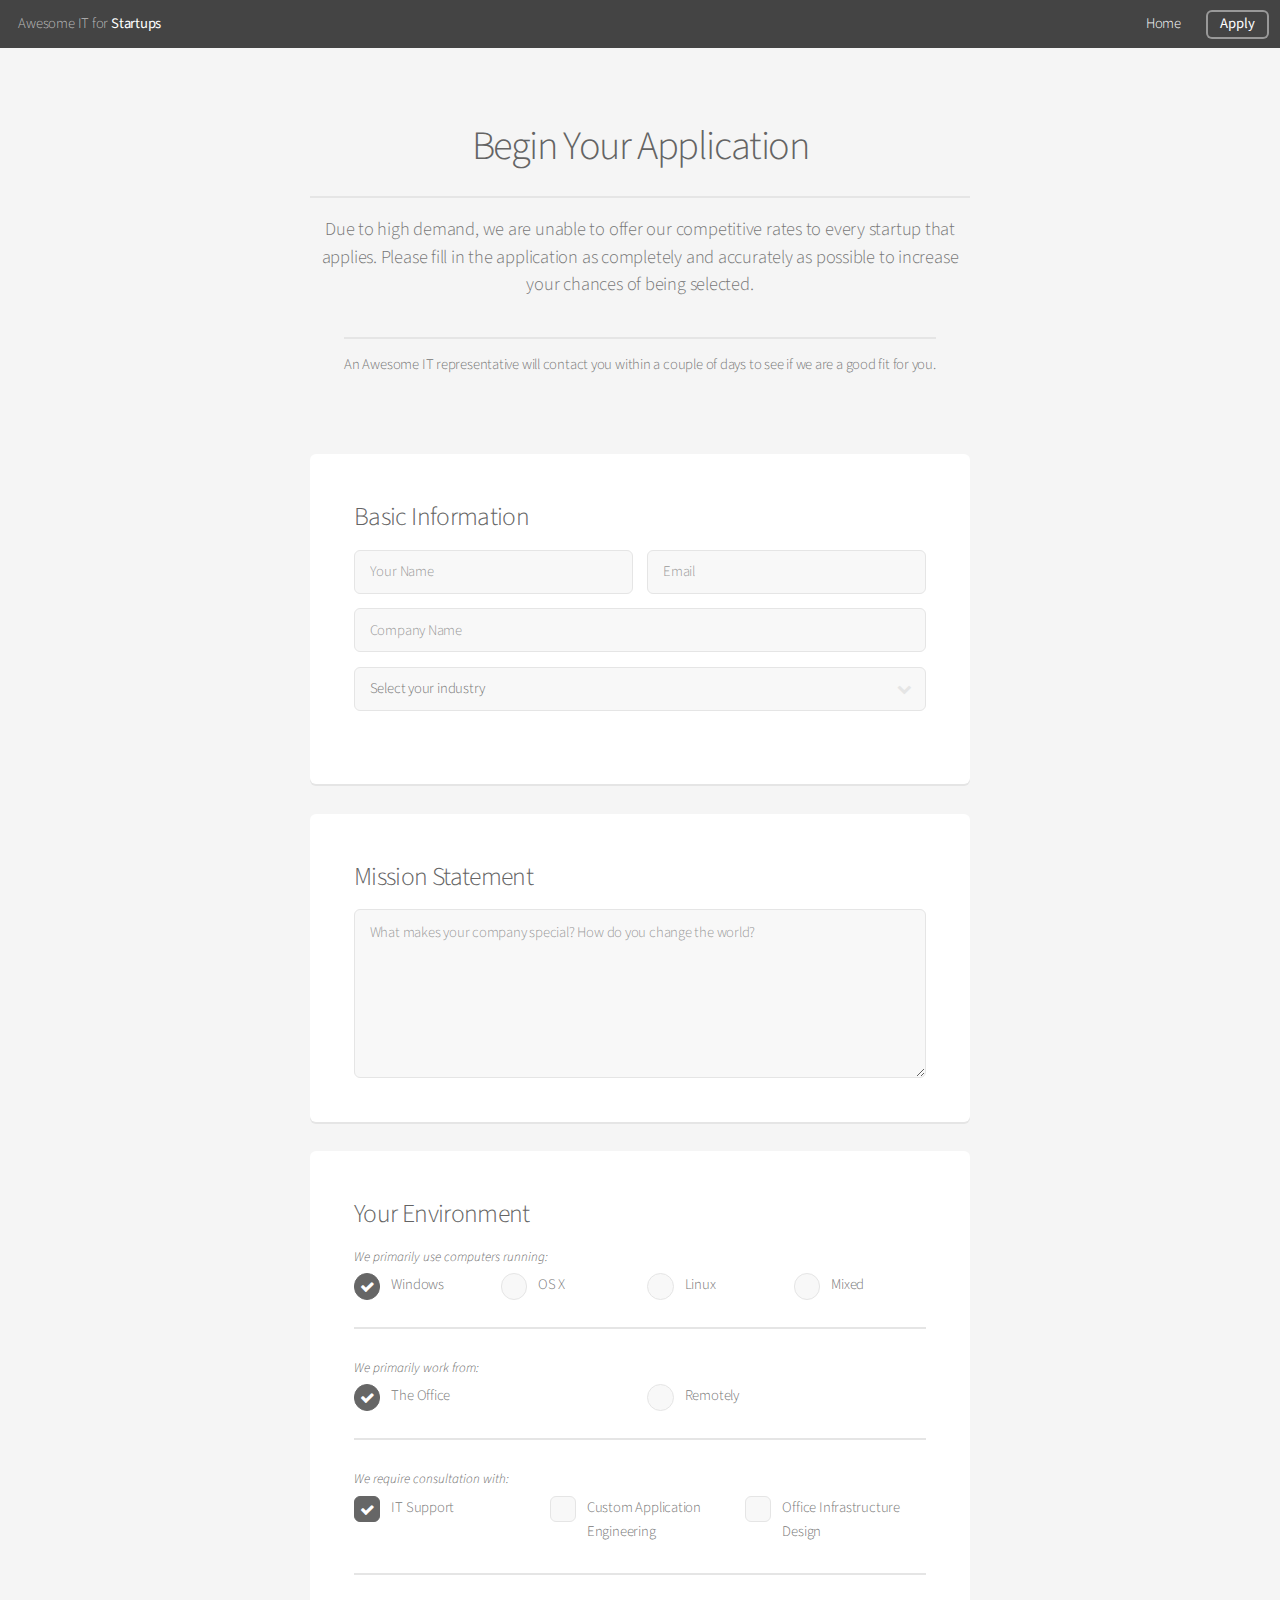
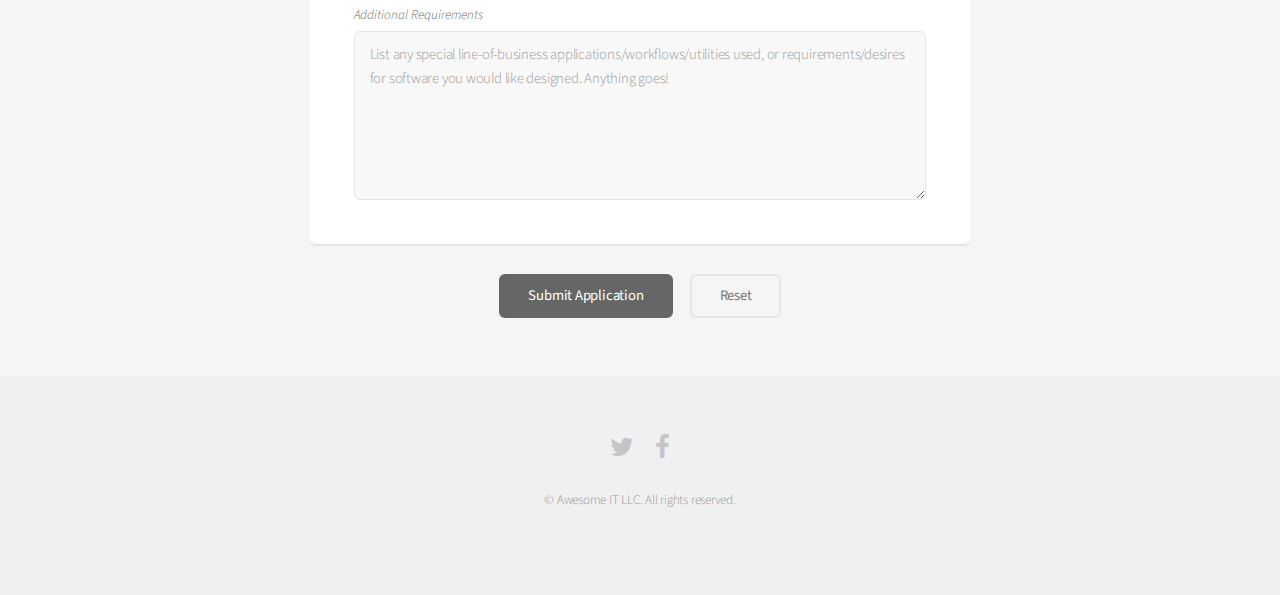
<file: apply.html>
<!DOCTYPE HTML>
<!--
	Alpha by HTML5 UP
	html5up.net | @n33co
	Free for personal and commercial use under the CCA 3.0 license (html5up.net/license)
-->
<html>
	<head>
		<title>Apply / Awesome IT: Startups</title>
		<meta http-equiv="content-type" content="text/html; charset=utf-8" />
		<meta name="description" content="" />
		<meta name="keywords" content="" />
		<!--[if lte IE 8]><script src="css/ie/html5shiv.js"></script><![endif]-->
		<script src="js/jquery.min.js"></script>
		<script src="js/jquery.dropotron.min.js"></script>
		<script src="js/jquery.scrollgress.min.js"></script>
		<script src="js/skel.min.js"></script>
		<script src="js/skel-layers.min.js"></script>
		<script src="js/init.js"></script>
		<noscript>
			<link rel="stylesheet" href="css/skel.css" />
			<link rel="stylesheet" href="css/style.css" />
			<link rel="stylesheet" href="css/style-wide.css" />
		</noscript>
		<!--[if lte IE 8]><link rel="stylesheet" href="css/ie/v8.css" /><![endif]-->
	</head>
	<body>

		<!-- Header -->
			<header id="header" class="skel-layers-fixed">
				<h1>Awesome IT for <a href="index.html">Startups</a></h1>
				<nav id="nav">
					<ul>
						<li><a href="index.html">Home</a></li>
						<li><a href="apply.html" class="button">Apply</a></li>
					</ul>
				</nav>
			</header>

		<!-- Main -->
			<section id="main" class="container 75%">
				<header class="major">
					<h2>Begin Your Application</h2>
					<p>Due to high demand, we are unable to offer our competitive rates to every startup that applies. Please fill in the application as completely and accurately as possible to increase your chances of being selected.</p> <br />
					<p>An Awesome IT representative will contact you within a couple of days to see if we are a good fit for you.</p>
				</header>
<section class="box">
<h3>Basic Information</h3>
<div id="mc_embed_signup">
<form action="//nyc.us10.list-manage.com/subscribe/post?u=1c30ced63370aed3f704b7c2a&amp;id=795fb59be9" method="post" id="mc-embedded-subscribe-form" name="mc-embedded-subscribe-form" class="validate" target="_blank" novalidate>
    <div id="mc_embed_signup_scroll">
	<div class="row uniform 50%">
		<div class="6u 12u(mobilep)">
			<input type="text" value="" name="FNAME" class="" id="mce-FNAME" placeholder="Your Name" />
		</div>
		<div class="6u 12u(mobilep)">
			<input type="email" value="" name="EMAIL" class="required email" id="mce-EMAIL" placeholder="Email" />
		</div>
	</div>
	<div class="row uniform 50%">
		<div class="12u">
			<input type="text" value="" name="COMPNM" class="" id="mce-COMPNM" placeholder="Company Name" />
		</div>
	</div>
	<div class="row uniform 50%">
		<div class="12u">
			<div class="select-wrapper">
				<select name="SYINDUS" class="" id="mce-SYINDUS">
					<option value="" disabled selected>Select your industry</option>
					<option>Energy</option>
					<option>Finance</option>
					<option>Food/Nutrition</option>
					<option>Health/Medicine</option>
					<option>Manufacturing</option>
					<option>Engineering</option>
					<option>Media</option>
					<option>Retail</option>
					<option>Tech (incl. SaaS)</option>
					<option>Travel</option>
					<option>Other</option>
				</select>
			</div>
		</div>
	</div>
</section>
<section class="box">
<h3>Mission Statement</h3>
	<div class="row uniform 50%">
		<div class="12u">
			<textarea value="" name="MSTATEMENT" id="mce-MSTATEMENT" placeholder="What makes your company special? How do you change the world?" rows="6"></textarea>
		</div>
	</div>
</section>

<section class="box">
<h3>Your Environment</h3>
<h5><em>We primarily use computers running:</em></h5>
<div class="row uniform 50%">
		<div class="3u 12u(narrower)">
			<input type="radio" value="Windows" name="URENVR" id="mce-URENVR-0" checked>
			<label for="mce-URENVR-0">Windows</label>
		</div>
		<div class="3u 12u(narrower)">
			<input type="radio" value="OS X" name="URENVR" id="mce-URENVR-1">
			<label for="mce-URENVR-1">OS X</label>
		</div>
		<div class="3u 12u(narrower)">
			<input type="radio" value="Linux" name="URENVR" id="mce-URENVR-2">
			<label for="mce-URENVR-2">Linux</label>
		</div>
		<div class="3u 12u(narrower)">
			<input type="radio" value="Mixed" name="URENVR" id="mce-URENVR-3">
			<label for="mce-URENVR-3">Mixed</label>
		</div>
	</div>
<hr />
<h5><em>We primarily work from:</em></h5>
<div class="row uniform 50%">
		<div class="6u 12u(narrower)">
			<input type="radio" value="The Office" name="WWFRM" id="mce-WWFRM-0" checked>
			<label for="mce-WWFRM-0">The Office</label>
		</div>
		<div class="6u 12u(narrower)">
			<input type="radio" value="Remotely" name="WWFRM" id="mce-WWFRM-1">
			<label for="mce-WWFRM-1">Remotely</label>
		</div>
	</div>
	<hr />
<h5><em>We require consultation with:</em></h5>
	<div class="row uniform 50%">
		<div class="4u 12u(narrower)">
			<input type="checkbox" value="1" name="group[4585][1]" id="mce-group[4585]-4585-0" checked>
			<label for="mce-group[4585]-4585-0">IT Support</label>
		</div>
		<div class="4u 12u(narrower)">
			<input type="checkbox" value="2" name="group[4585][2]" id="mce-group[4585]-4585-1">
			<label for="mce-group[4585]-4585-1">Custom Application Engineering</label>
		</div>
		<div class="4u 12u(narrower)">
			<input type="checkbox" value="4" name="group[4585][4]" id="mce-group[4585]-4585-2">
			<label for="mce-group[4585]-4585-2">Office Infrastructure Design</label>
		</div>
	</div>
	<hr />
	<h5><em>Additional Requirements</em></h5>
	<div class="row uniform 50%">
		<div class="12u">
			<textarea value="" name="ADDREQR" id="mce-ADDREQR" placeholder="List any special line-of-business applications/workflows/utilities used, or requirements/desires for software you would like designed. Anything goes!" rows="6"></textarea>
		</div>
	</div>
</section>
	<div class="row uniform 50%">
	<div style="position: absolute; left: -5000px;"><input type="text" name="b_1c30ced63370aed3f704b7c2a_795fb59be9" tabindex="-1" value=""></div>
		<div class="12u">
			<ul class="actions">
				<center><li><input type="submit" value="Submit Application" name="subscribe" id="mc-embedded-subscribe" class="button"></li>
				<li><input type="reset" value="Reset" class="alt" /></li></center>
			</ul>
		</div>
	</div>
	    </div>
</form>
</div>
	</section>

				</div>

		<!-- Footer -->
			<footer id="footer">
				<ul class="icons">
					<li><a href="https://twitter.com/awesomeitnyc" class="icon fa-twitter"><span class="label">Twitter</span></a></li>
					<li><a href="https://facebook.com/awesomeitnyc" class="icon fa-facebook"><span class="label">Facebook</span></a></li>
				</ul>
				<ul class="copyright">
					<li>&copy; Awesome IT LLC. All rights reserved.</li>
				</ul>
			</footer>

	</body>
</html>
</file>
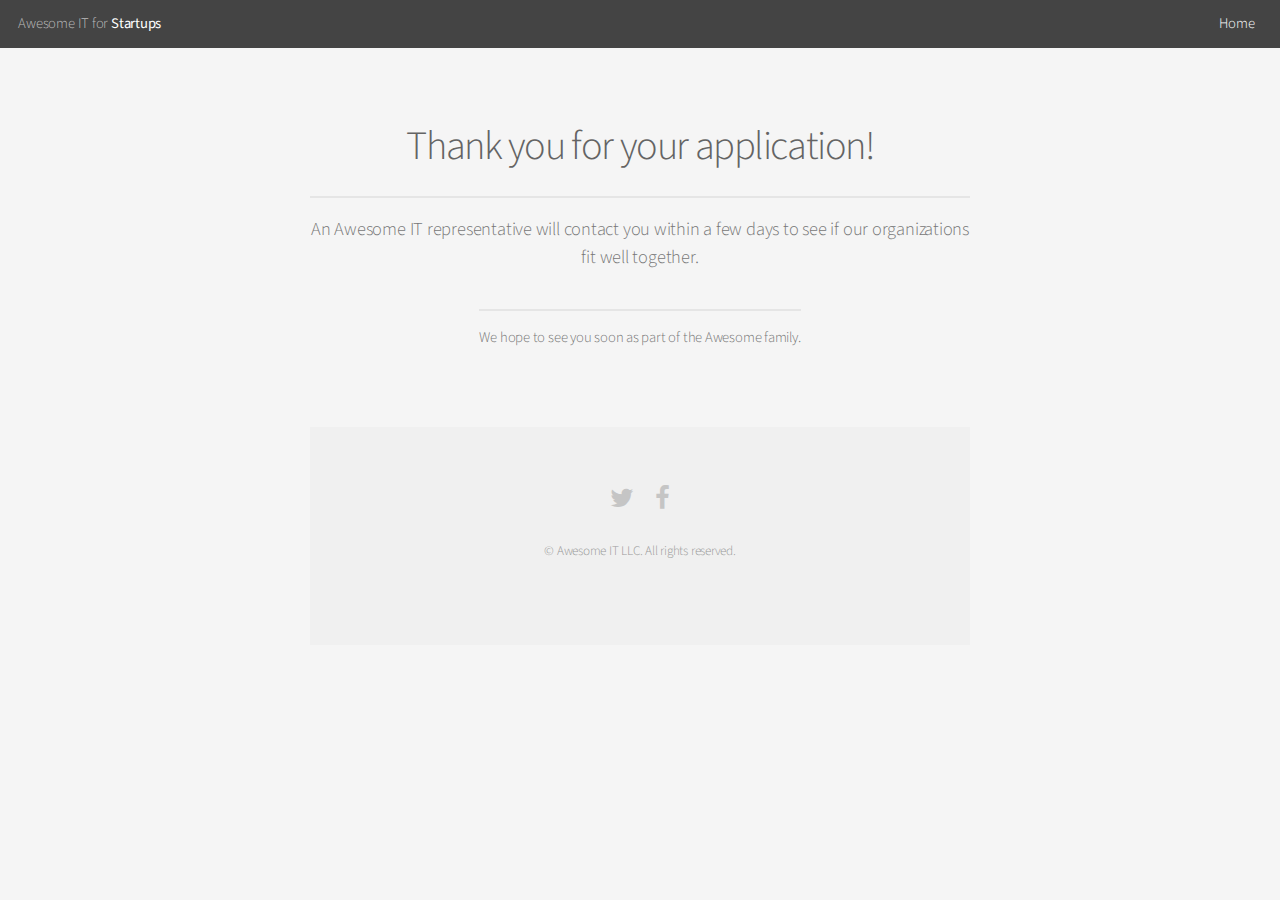
<file: thanks.html>
<!DOCTYPE HTML>
<!--
	Alpha by HTML5 UP
	html5up.net | @n33co
	Free for personal and commercial use under the CCA 3.0 license (html5up.net/license)
-->
<html>
	<head>
		<title>Thanks! / Awesome IT: Startups</title>
		<meta http-equiv="content-type" content="text/html; charset=utf-8" />
		<meta name="description" content="" />
		<meta name="keywords" content="" />
		<!--[if lte IE 8]><script src="css/ie/html5shiv.js"></script><![endif]-->
		<script src="js/jquery.min.js"></script>
		<script src="js/jquery.dropotron.min.js"></script>
		<script src="js/jquery.scrollgress.min.js"></script>
		<script src="js/skel.min.js"></script>
		<script src="js/skel-layers.min.js"></script>
		<script src="js/init.js"></script>
		<noscript>
			<link rel="stylesheet" href="css/skel.css" />
			<link rel="stylesheet" href="css/style.css" />
			<link rel="stylesheet" href="css/style-wide.css" />
		</noscript>
		<!--[if lte IE 8]><link rel="stylesheet" href="css/ie/v8.css" /><![endif]-->
	</head>
	<body>

		<!-- Header -->
			<header id="header" class="skel-layers-fixed">
				<h1>Awesome IT for <a href="index.html">Startups</a></h1>
				<nav id="nav">
					<ul>
						<li><a href="index.html">Home</a></li>
					</ul>
				</nav>
			</header>

		<!-- Main -->
			<section id="main" class="container 75%">
				<header class="major">
					<h2>Thank you for your application!</h2>
					<p>An Awesome IT representative will contact you within a few days to see if our organizations fit well together.</p> <br />
					<p>We hope to see you soon as part of the Awesome family.</p>
				</header>

				</div>

		<!-- Footer -->
			<footer id="footer">
				<ul class="icons">
					<li><a href="https://twitter.com/awesomeitnyc" class="icon fa-twitter"><span class="label">Twitter</span></a></li>
					<li><a href="https://facebook.com/awesomeitnyc" class="icon fa-facebook"><span class="label">Facebook</span></a></li>
				</ul>
				<ul class="copyright">
					<li>&copy; Awesome IT LLC. All rights reserved.</li>
				</ul>
			</footer>

	</body>
</html>
</file>
<file: css/style-wide.css>
/*
	Alpha by HTML5 UP
	html5up.net | @n33co
	Free for personal and commercial use under the CCA 3.0 license (html5up.net/license)
*/

/* Basic */

	body, input, select, textarea {
		font-size: 13pt;
	}

/* Banner */

	#banner {
		padding: 10em 0 18em 0;
	}
</file>
<file: css/ie/v8.css>
/*
	Alpha by HTML5 UP
	html5up.net | @n33co
	Free for personal and commercial use under the CCA 3.0 license (html5up.net/license)
*/

/* Basic */

	pre, code {
		position: relative;
		-ms-behavior: url("css/ie/PIE.htc");
	}

/* Form */

	input[type="text"],
	input[type="password"],
	input[type="email"],
	select,
	textarea {
		position: relative;
		-ms-behavior: url("css/ie/PIE.htc");
		line-height: 3em;
	}

	input[type="checkbox"],
	input[type="radio"] {
		opacity: 1;
		z-index: auto;
	}

		input[type="checkbox"] + label:before,
		input[type="radio"] + label:before {
			display: none;
		}

/* Button */

	input[type="submit"],
	input[type="reset"],
	input[type="button"],
	.button {
		position: relative;
		-ms-behavior: url("css/ie/PIE.htc");
	}

		input[type="submit"].alt,
		input[type="reset"].alt,
		input[type="button"].alt,
		.button.alt {
			border: solid 2px #e5e5e5;
		}

/* Box */

	.box {
		position: relative;
		-ms-behavior: url("css/ie/PIE.htc");
	}

		.box .image.featured {
			margin: 2em 0;
			width: 100%;
		}

/* Icon */

	.icon.major {
		position: relative;
		-ms-behavior: url("css/ie/PIE.htc");
	}

/* Image */

	.image {
		position: relative;
		-ms-behavior: url("css/ie/PIE.htc");
	}

		.image img {
			position: relative;
			-ms-behavior: url("css/ie/PIE.htc");
		}

/* Header */

	#header nav > ul > li a {
		color: #fff;
		display: inline-block;
		text-decoration: none;
		border: 0;
	}

		#header nav > ul > li a.icon:before {
			color: #fff;
			margin-right: 0.5em;
		}

	#header.alt {
		color: #fff;
	}

		#header.alt nav > ul > li a:not(.button).icon:before {
			color: rgba(255, 255, 255, 0.75);
		}

		#header.alt nav > ul > li.active a:not(.button) {
			background-color: rgba(255, 255, 255, 0.2);
		}

	.dropotron {
		border: solid 1px #e5e5e5;
	}

		.dropotron.level-0 {
			margin-top: 0;
		}

			.dropotron.level-0:before {
				display: none;
			}

/* Banner */

	#banner {
		background-attachment: scroll;
		background-image: url("../../images/banner.jpg");
		background-position: auto;
		background-repeat: no-repeat;
		background-size: cover;
		-ms-behavior: url("css/ie/backgroundsize.min.htc");
	}

		#banner input[type="submit"],
		#banner input[type="reset"],
		#banner input[type="button"],
		#banner .button {
			border: solid 2px #fff;
		}

/* Main */

	#main {
		position: relative;
		z-index: 1;
	}

/* CTA */

	#cta input[type="text"],
	#cta input[type="password"],
	#cta input[type="email"],
	#cta select,
	#cta textarea {
		background: #e89980;
		border: solid 2px #fff;
	}

	#cta .formerize-placeholder {
		color: #fff !important;
	}
</file>
<file: css/skel.css>
/* Resets (http://meyerweb.com/eric/tools/css/reset/ | v2.0 | 20110126 | License: none (public domain)) */

	html,body,div,span,applet,object,iframe,h1,h2,h3,h4,h5,h6,p,blockquote,pre,a,abbr,acronym,address,big,cite,code,del,dfn,em,img,ins,kbd,q,s,samp,small,strike,strong,sub,sup,tt,var,b,u,i,center,dl,dt,dd,ol,ul,li,fieldset,form,label,legend,table,caption,tbody,tfoot,thead,tr,th,td,article,aside,canvas,details,embed,figure,figcaption,footer,header,hgroup,menu,nav,output,ruby,section,summary,time,mark,audio,video{margin:0;padding:0;border:0;font-size:100%;font:inherit;vertical-align:baseline;}article,aside,details,figcaption,figure,footer,header,hgroup,menu,nav,section{display:block;}body{line-height:1;}ol,ul{list-style:none;}blockquote,q{quotes:none;}blockquote:before,blockquote:after,q:before,q:after{content:'';content:none;}table{border-collapse:collapse;border-spacing:0;}body{-webkit-text-size-adjust:none}

/* Box Model */

	*, *:before, *:after {
		-moz-box-sizing: border-box;
		-webkit-box-sizing: border-box;
		box-sizing: border-box;
	}

/* Container */

	.container {
		margin-left: auto;
		margin-right: auto;

		/* width: (containers) */
		width: 60em;
	}

	/* Modifiers */

		/* 125% */
			.container.\31 25\25 {
				width: 100%;

				/* max-width: (containers * 1.25) */
				max-width: 75em;

				/* min-width: (containers) */
				min-width: 60em;
			}

		/* 75% */
			.container.\37 5\25 {

				/* width: (containers * 0.75) */
				width: 45em;

			}

		/* 50% */
			.container.\35 0\25 {

				/* width: (containers * 0.50) */
				width: 30em;

			}

		/* 25% */
			.container.\32 5\25 {

				/* width: (containers * 0.25) */
				width: 15em;

			}

/* Grid */

	.row {
		border-bottom: solid 1px transparent;
	}

	.row > * {
		float: left;
	}

	.row:after, .row:before {
		content: '';
		display: block;
		clear: both;
		height: 0;
	}

	.row.uniform > * > :first-child {
		margin-top: 0;
	}

	.row.uniform > * > :last-child {
		margin-bottom: 0;
	}

	/* Gutters */

		/* Normal */

			.row > * {
				/* padding: (gutters.horizontal) 0 0 (gutters.vertical) */
				padding: 0 0 0 2em;
			}

			.row {
				/* margin: -(gutters.horizontal) 0 -1px -(gutters.vertical) */
				margin: 0 0 -1px -2em;
			}

			.row.uniform > * {
				/* padding: (gutters.vertical) 0 0 (gutters.vertical) */
				padding: 2em 0 0 2em;
			}

			.row.uniform {
				/* margin: -(gutters.vertical) 0 -1px -(gutters.vertical) */
				margin: -2em 0 -1px -2em;
			}

		/* 200% */

			.row.\32 00\25 > * {
				/* padding: (gutters.horizontal) 0 0 (gutters.vertical) */
				padding: 0 0 0 4em;
			}

			.row.\32 00\25 {
				/* margin: -(gutters.horizontal) 0 -1px -(gutters.vertical) */
				margin: 0 0 -1px -4em;
			}

			.row.uniform.\32 00\25 > * {
				/* padding: (gutters.vertical) 0 0 (gutters.vertical) */
				padding: 4em 0 0 4em;
			}

			.row.uniform.\32 00\25 {
				/* margin: -(gutters.vertical) 0 -1px -(gutters.vertical) */
				margin: -4em 0 -1px -4em;
			}

		/* 150% */

			.row.\31 50\25 > * {
				/* padding: (gutters.horizontal) 0 0 (gutters.vertical) */
				padding: 0 0 0 3em;
			}

			.row.\31 50\25 {
				/* margin: -(gutters.horizontal) 0 -1px -(gutters.vertical) */
				margin: 0 0 -1px -3em;
			}

			.row.uniform.\31 50\25 > * {
				/* padding: (gutters.vertical) 0 0 (gutters.vertical) */
				padding: 3em 0 0 3em;
			}

			.row.uniform.\31 50\25 {
				/* margin: -(gutters.vertical) 0 -1px -(gutters.vertical) */
				margin: -3em 0 -1px -3em;
			}

		/* 50% */

			.row.\35 0\25 > * {
				/* padding: (gutters.horizontal) 0 0 (gutters.vertical) */
				padding: 0 0 0 1em;
			}

			.row.\35 0\25 {
				/* margin: -(gutters.horizontal) 0 -1px -(gutters.vertical) */
				margin: 0 0 -1px -1em;
			}

			.row.uniform.\35 0\25 > * {
				/* padding: (gutters.vertical) 0 0 (gutters.vertical) */
				padding: 1em 0 0 1em;
			}

			.row.uniform.\35 0\25 {
				/* margin: -(gutters.vertical) 0 -1px -(gutters.vertical) */
				margin: -1em 0 -1px -1em;
			}

		/* 25% */

			.row.\32 5\25 > * {
				/* padding: (gutters.horizontal) 0 0 (gutters.vertical) */
				padding: 0 0 0 0.5em;
			}

			.row.\32 5\25 {
				/* margin: -(gutters.horizontal) 0 -1px -(gutters.vertical) */
				margin: 0 0 -1px -0.5em;
			}

			.row.uniform.\32 5\25 > * {
				/* padding: (gutters.vertical) 0 0 (gutters.vertical) */
				padding: 0.5em 0 0 0.5em;
			}

			.row.uniform.\32 5\25 {
				/* margin: -(gutters.vertical) 0 -1px -(gutters.vertical) */
				margin: -0.5em 0 -1px -0.5em;
			}

		/* 0% */

			.row.\30 \25 > * {
				padding: 0;
			}

			.row.\30 \25 {
				margin: 0 0 -1px 0;
			}

	/* Cells */

		.\31 2u, .\31 2u\24 { width: 100%; clear: none; margin-left: 0; }
		.\31 1u, .\31 1u\24 { width: 91.6666666667%; clear: none; margin-left: 0; }
		.\31 0u, .\31 0u\24 { width: 83.3333333333%; clear: none; margin-left: 0; }
		.\39 u, .\39 u\24 { width: 75%; clear: none; margin-left: 0; }
		.\38 u, .\38 u\24 { width: 66.6666666667%; clear: none; margin-left: 0; }
		.\37 u, .\37 u\24 { width: 58.3333333333%; clear: none; margin-left: 0; }
		.\36 u, .\36 u\24 { width: 50%; clear: none; margin-left: 0; }
		.\35 u, .\35 u\24 { width: 41.6666666667%; clear: none; margin-left: 0; }
		.\34 u, .\34 u\24 { width: 33.3333333333%; clear: none; margin-left: 0; }
		.\33 u, .\33 u\24 { width: 25%; clear: none; margin-left: 0; }
		.\32 u, .\32 u\24 { width: 16.6666666667%; clear: none; margin-left: 0; }
		.\31 u, .\31 u\24 { width: 8.3333333333%; clear: none; margin-left: 0; }

		.\31 2u\24 + *,
		.\31 1u\24 + *,
		.\31 0u\24 + *,
		.\39 u\24 + *,
		.\38 u\24 + *,
		.\37 u\24 + *,
		.\36 u\24 + *,
		.\35 u\24 + *,
		.\34 u\24 + *,
		.\33 u\24 + *,
		.\32 u\24 + *,
		.\31 u\24 + * {
			clear: left;
		}

		.\-11u { margin-left: 91.6666666667% }
		.\-10u { margin-left: 83.3333333333% }
		.\-9u { margin-left: 75% }
		.\-8u { margin-left: 66.6666666667% }
		.\-7u { margin-left: 58.3333333333% }
		.\-6u { margin-left: 50% }
		.\-5u { margin-left: 41.6666666667% }
		.\-4u { margin-left: 33.3333333333% }
		.\-3u { margin-left: 25% }
		.\-2u { margin-left: 16.6666666667% }
		.\-1u { margin-left: 8.3333333333% }
</file>
<file: css/style.css>
@import url(font-awesome.min.css);
@import url("http://fonts.googleapis.com/css?family=Source+Sans+Pro:300,400,300italic,400italic");

/*
	Alpha by HTML5 UP
	html5up.net | @n33co
	Free for personal and commercial use under the CCA 3.0 license (html5up.net/license)
*/

/* Basic */

	body {
		background: #f5f5f5;
	}

	body, input, select, textarea {
		color: #777;
		font-family: "Source Sans Pro", sans-serif;
		font-size: 16pt;
		font-weight: 300;
		line-height: 1.65em;
		letter-spacing: -0.015em;
	}

	a {
		-moz-transition: color 0.2s ease-in-out, border-bottom-color 0.2s ease-in-out;
		-webkit-transition: color 0.2s ease-in-out, border-bottom-color 0.2s ease-in-out;
		-o-transition: color 0.2s ease-in-out, border-bottom-color 0.2s ease-in-out;
		-ms-transition: color 0.2s ease-in-out, border-bottom-color 0.2s ease-in-out;
		transition: color 0.2s ease-in-out, border-bottom-color 0.2s ease-in-out;
		border-bottom: dotted 1px;
		color: #e89980;
		text-decoration: none;
	}

		a:hover {
			border-bottom-color: transparent;
		}

	strong, b {
		color: #646464;
		font-weight: 400;
	}

	em, i {
		font-style: italic;
	}

	p {
		margin: 0 0 2em 0;
	}

	h1, h2, h3, h4, h5, h6 {
		color: #646464;
		font-weight: 300;
		line-height: 1em;
		margin: 0 0 0.5em 0;
	}

		h1 a, h2 a, h3 a, h4 a, h5 a, h6 a {
			color: inherit;
			text-decoration: none;
		}

	h2 {
		font-size: 2.25em;
		line-height: 1.5em;
		letter-spacing: -0.035em;
	}

	h3 {
		font-size: 1.75em;
		line-height: 1.5em;
		letter-spacing: -0.025em;
	}

	h4 {
		font-size: 1.1em;
		line-height: 1.5em;
		letter-spacing: 0;
	}

	h5 {
		font-size: 0.9em;
		line-height: 1.5em;
		letter-spacing: 0;
	}

	h6 {
		font-size: 0.7em;
		line-height: 1.5em;
		letter-spacing: 0;
	}

	sub {
		font-size: 0.8em;
		position: relative;
		top: 0.5em;
	}

	sup {
		font-size: 0.8em;
		position: relative;
		top: -0.5em;
	}

	hr {
		border: 0;
		border-bottom: solid 2px #e5e5e5;
		margin: 2em 0;
	}

		hr.major {
			margin: 3em 0;
		}

	blockquote {
		border-left: solid 4px #e5e5e5;
		font-style: italic;
		margin: 0 0 2em 0;
		padding: 0.5em 0 0.5em 2em;
	}

	pre {
		-webkit-overflow-scrolling: touch;
		background: #f8f8f8;
		border-radius: 6px;
		border: solid 1px #e5e5e5;
		font-family: monospace;
		font-size: 0.9em;
		line-height: 1.75em;
		margin: 0 0 2em 0;
		overflow-x: auto;
		padding: 1em 1.5em;
	}

	code {
		background: #f8f8f8;
		border-radius: 6px;
		border: solid 1px #e5e5e5;
		font-family: monospace;
		font-size: 0.9em;
		margin: 0 0.25em;
		padding: 0.25em 0.65em;
	}

	.align-left {
		text-align: left;
	}

	.align-center {
		text-align: center;
	}

	.align-right {
		text-align: right;
	}

/* Section/Article */

	section.special, article.special {
		text-align: center;
	}

	header p {
		color: #999;
		position: relative;
		margin: 0 0 1.5em 0;
		font-style: italic;
	}

	header h2 + p {
		font-size: 1.25em;
		margin-top: -1em;
		line-height: 1.5em;
	}

	header h3 + p {
		font-size: 1.1em;
		margin-top: -0.85em;
		line-height: 1.5em;
	}

	header h4 + p,
	header h5 + p,
	header h6 + p {
		font-size: 0.8em;
		margin-top: -0.5em;
		line-height: 1.5em;
	}

	header.major {
		padding: 1em 0;
		text-align: center;
	}

		header.major h2 {
			margin: 0;
		}

		header.major p {
			display: inline-block;
			border-top: solid 2px #e5e5e5;
			color: #777;
			margin: 1.5em 0 0 0;
			padding: 1.5em 0 0 0;
			font-style: normal;
		}

/* Form */

	form {
		margin: 0 0 2em 0;
	}

	label {
		color: #646464;
		display: block;
		font-size: 0.9em;
		font-weight: 300;
		margin: 0 0 1em 0;
	}

	input[type="text"],
	input[type="password"],
	input[type="email"],
	select,
	textarea {
		-moz-appearance: none;
		-webkit-appearance: none;
		-o-appearance: none;
		-ms-appearance: none;
		appearance: none;
		background: #f8f8f8;
		border-radius: 6px;
		border: solid 1px #e5e5e5;
		color: inherit;
		display: block;
		outline: 0;
		padding: 0 1em;
		text-decoration: none;
		width: 100%;
	}

		input[type="text"]:invalid,
		input[type="password"]:invalid,
		input[type="email"]:invalid,
		select:invalid,
		textarea:invalid {
			box-shadow: none;
		}

		input[type="text"]:focus,
		input[type="password"]:focus,
		input[type="email"]:focus,
		select:focus,
		textarea:focus {
			border-color: #e89980;
			box-shadow: 0 0 0 2px #e89980;
		}

	.select-wrapper {
		text-decoration: none;
		display: block;
		position: relative;
	}

		.select-wrapper:before {
			-moz-osx-font-smoothing: grayscale;
			-webkit-font-smoothing: antialiased;
			font-family: FontAwesome;
			font-style: normal;
			font-weight: normal;
			text-transform: none !important;
		}

		.select-wrapper:before {
			color: #e5e5e5;
			content: '\f078';
			display: block;
			height: 3em;
			line-height: 3em;
			pointer-events: none;
			position: absolute;
			right: 0;
			text-align: center;
			top: 0;
			width: 3em;
		}

		.select-wrapper select::-ms-expand {
			display: none;
		}

	input[type="text"],
	input[type="password"],
	input[type="email"],
	select {
		height: 3em;
	}

	textarea {
		padding: 0.75em 1em;
	}

	input[type="checkbox"],
	input[type="radio"] {
		-moz-appearance: none;
		-webkit-appearance: none;
		-o-appearance: none;
		-ms-appearance: none;
		appearance: none;
		display: block;
		float: left;
		margin-right: -2em;
		opacity: 0;
		width: 1em;
		z-index: -1;
	}

		input[type="checkbox"] + label,
		input[type="radio"] + label {
			text-decoration: none;
			color: #777;
			cursor: pointer;
			display: inline-block;
			font-size: 1em;
			font-weight: 300;
			padding-left: 2.55em;
			padding-right: 0.75em;
			position: relative;
		}

			input[type="checkbox"] + label:before,
			input[type="radio"] + label:before {
				-moz-osx-font-smoothing: grayscale;
				-webkit-font-smoothing: antialiased;
				font-family: FontAwesome;
				font-style: normal;
				font-weight: normal;
				text-transform: none !important;
			}

			input[type="checkbox"] + label:before,
			input[type="radio"] + label:before {
				background: #f8f8f8;
				border-radius: 6px;
				border: solid 1px #e5e5e5;
				content: '';
				display: inline-block;
				height: 1.8em;
				left: 0;
				line-height: 1.725em;
				position: absolute;
				text-align: center;
				top: 0;
				width: 1.8em;
			}

		input[type="checkbox"]:checked + label:before,
		input[type="radio"]:checked + label:before {
			background: #666;
			border-color: #666;
			color: #ffffff;
			content: '\f00c';
		}

		input[type="checkbox"]:focus + label:before,
		input[type="radio"]:focus + label:before {
			border-color: #e89980;
			box-shadow: 0 0 0 1px #e89980;
		}

	input[type="checkbox"] + label:before {
		border-radius: 6px;
	}

	input[type="radio"] + label:before {
		border-radius: 100%;
	}

	::-webkit-input-placeholder {
		color: #999 !important;
		opacity: 1.0;
	}

	:-moz-placeholder {
		color: #999 !important;
		opacity: 1.0;
	}

	::-moz-placeholder {
		color: #999 !important;
		opacity: 1.0;
	}

	:-ms-input-placeholder {
		color: #999 !important;
		opacity: 1.0;
	}

	.formerize-placeholder {
		color: #999 !important;
		opacity: 1.0;
	}

/* Box */

	.box {
		background: #fff;
		border-radius: 6px;
		box-shadow: 0 2px 0 0 #e5e5e5;
		margin: 0 0 2em 0;
		padding: 3em;
	}

		.box > :last-child {
			margin-bottom: 0;
		}

		.box.alt {
			background: none !important;
			border-radius: 0 !important;
			box-shadow: none !important;
			margin: 0 0 2em 0;
			padding: 0 !important;
		}

		.box.features .features-row {
			border-top: solid 2px #e5e5e5;
			position: relative;
		}

			.box.features .features-row:after {
				clear: both;
				content: '';
				display: block;
			}

			.box.features .features-row section {
				float: left;
				padding: 3em;
				width: 50%;
			}

				.box.features .features-row section :last-child {
					margin-bottom: 0;
				}

				.box.features .features-row section:nth-child(2n) {
					padding-right: 0;
				}

					.box.features .features-row section:nth-child(2n):before {
						background: #e5e5e5;
						content: '';
						display: block;
						height: 100%;
						margin-left: -3em;
						position: absolute;
						top: 0;
						width: 2px;
					}

				.box.features .features-row section:nth-child(2n-1) {
					padding-left: 0;
				}

			.box.features .features-row:first-child {
				border-top: 0;
			}

				.box.features .features-row:first-child section {
					padding-top: 0;
				}

			.box.features .features-row:last-child {
				padding-bottom: 0;
			}

				.box.features .features-row:last-child section {
					padding-bottom: 0;
				}

		.box.special {
			text-align: center;
		}

		.box .image.featured {
			border-radius: 0;
			display: block;
			margin: 3em 0 3em -3em;
			position: relative;
			width: calc(100% + 6em);
		}

			.box .image.featured img {
				border-radius: 0;
				display: block;
				width: 100%;
			}

			.box .image.featured:first-child {
				border-radius: 6px 6px 0 0;
				margin-bottom: 3em;
				margin-top: -3em;
			}

				.box .image.featured:first-child img {
					border-radius: 6px 6px 0 0;
				}

			.box .image.featured:last-child {
				border-radius: 0 0 6px 6px;
				margin-bottom: -3em;
				margin-top: 3em;
			}

				.box .image.featured:last-child img {
					border-radius: 0 0 6px 6px;
				}

/* Icon */

	.icon {
		text-decoration: none;
		border-bottom: none;
		position: relative;
	}

		.icon:before {
			-moz-osx-font-smoothing: grayscale;
			-webkit-font-smoothing: antialiased;
			font-family: FontAwesome;
			font-style: normal;
			font-weight: normal;
			text-transform: none !important;
		}

		.icon > .label {
			display: none;
		}

		.icon.major {
			background: #666;
			border-radius: 100%;
			color: #ffffff;
			cursor: default;
			display: inline-block;
			height: 5.5em;
			line-height: 5.5em;
			margin: 0 0 2em 0;
			width: 5.5em;
		}

			.icon.major:before {
				font-size: 2.5em;
			}

			.icon.major.accent1 {
				background: #666;
				color: #ffffff;
			}

			.icon.major.accent2 {
				background: #e89980;
				color: #ffffff;
			}

			.icon.major.accent3 {
				background: #7fcdb8;
				color: #ffffff;
			}

			.icon.major.accent4 {
				background: #90b0ba;
				color: #ffffff;
			}

			.icon.major.accent5 {
				background: #e5cb95;
				color: #ffffff;
			}

/* Image */

	.image {
		border-radius: 6px;
		border: 0;
		display: inline-block;
		position: relative;
	}

		.image img {
			border-radius: 6px;
			display: block;
		}

		.image.left {
			float: left;
			padding: 0 1.5em 1em 0;
			top: 0.25em;
		}

		.image.right {
			float: right;
			padding: 0 0 1em 1.5em;
			top: 0.25em;
		}

		.image.fit {
			display: block;
			margin: 0 0 2em 0;
			width: 100%;
		}

			.image.fit img {
				display: block;
				width: 100%;
			}

/* List */

	ol {
		list-style: decimal;
		margin: 0 0 2em 0;
		padding-left: 1.25em;
	}

		ol li {
			padding-left: 0.25em;
		}

	ul {
		list-style: disc;
		margin: 0 0 2em 0;
		padding-left: 1em;
	}

		ul li {
			padding-left: 0.5em;
		}

		ul.alt {
			list-style: none;
			padding-left: 0;
		}

			ul.alt li {
				border-top: solid 1px #e5e5e5;
				padding: 0.5em 0;
			}

				ul.alt li:first-child {
					border-top: 0;
					padding-top: 0;
				}

		ul.icons {
			cursor: default;
			list-style: none;
			padding-left: 0;
		}

			ul.icons li {
				display: inline-block;
				padding: 0 1.25em 0 0;
			}

				ul.icons li:last-child {
					padding-right: 0;
				}

				ul.icons li .icon {
					color: inherit;
				}

					ul.icons li .icon:before {
						font-size: 1.75em;
					}

		ul.actions {
			cursor: default;
			list-style: none;
			padding-left: 0;
		}

			ul.actions li {
				display: inline-block;
				padding: 0 1em 0 0;
				vertical-align: middle;
			}

				ul.actions li:last-child {
					padding-right: 0;
				}

			ul.actions.small li {
				padding: 0 0.5em 0 0;
			}

			ul.actions.vertical li {
				display: block;
				padding: 1em 0 0 0;
			}

				ul.actions.vertical li:first-child {
					padding-top: 0;
				}

				ul.actions.vertical li > * {
					margin-bottom: 0;
				}

			ul.actions.vertical.small li {
				padding: 0.5em 0 0 0;
			}

				ul.actions.vertical.small li:first-child {
					padding-top: 0;
				}

			ul.actions.fit {
				display: table;
				margin-left: -1em;
				padding: 0;
				table-layout: fixed;
				width: calc(100% + 1em);
			}

				ul.actions.fit li {
					display: table-cell;
					padding: 0 0 0 1em;
				}

					ul.actions.fit li > * {
						margin-bottom: 0;
					}

				ul.actions.fit.small {
					margin-left: -0.5em;
					width: calc(100% + 0.5em);
				}

					ul.actions.fit.small li {
						padding: 0 0 0 0.5em;
					}

	dl {
		margin: 0 0 2em 0;
	}

/* Table */

	.table-wrapper {
		-webkit-overflow-scrolling: touch;
		overflow-x: auto;
	}

	table {
		margin: 0 0 2em 0;
		width: 100%;
	}

		table tbody tr {
			border: solid 1px #e5e5e5;
			border-left: 0;
			border-right: 0;
		}

			table tbody tr:nth-child(2n + 1) {
				background-color: #f8f8f8;
			}

		table td {
			padding: 0.75em 0.75em;
		}

		table th {
			color: #646464;
			font-size: 0.9em;
			font-weight: 300;
			padding: 0 0.75em 0.75em 0.75em;
			text-align: left;
		}

		table thead {
			border-bottom: solid 2px #e5e5e5;
		}

		table tfoot {
			border-top: solid 2px #e5e5e5;
		}

		table.alt {
			border-collapse: separate;
		}

			table.alt tbody tr td {
				border: solid 1px #e5e5e5;
				border-left-width: 0;
				border-top-width: 0;
			}

				table.alt tbody tr td:first-child {
					border-left-width: 1px;
				}

			table.alt tbody tr:first-child td {
				border-top-width: 1px;
			}

			table.alt thead {
				border-bottom: 0;
			}

			table.alt tfoot {
				border-top: 0;
			}

/* Button */

	input[type="submit"],
	input[type="reset"],
	input[type="button"],
	.button {
		-moz-appearance: none;
		-webkit-appearance: none;
		-o-appearance: none;
		-ms-appearance: none;
		appearance: none;
		-moz-transition: background-color 0.2s ease-in-out, color 0.2s ease-in-out;
		-webkit-transition: background-color 0.2s ease-in-out, color 0.2s ease-in-out;
		-o-transition: background-color 0.2s ease-in-out, color 0.2s ease-in-out;
		-ms-transition: background-color 0.2s ease-in-out, color 0.2s ease-in-out;
		transition: background-color 0.2s ease-in-out, color 0.2s ease-in-out;
		background-color: #666;
		border-radius: 6px;
		border: 0;
		color: #ffffff;
		cursor: pointer;
		display: inline-block;
		font-weight: 400;
		height: 3em;
		line-height: 3em;
		padding: 0 2em;
		text-align: center;
		text-decoration: none;
		white-space: nowrap;
	}

		input[type="submit"]:hover,
		input[type="reset"]:hover,
		input[type="button"]:hover,
		.button:hover {
			background-color: #737373;
		}

		input[type="submit"]:active,
		input[type="reset"]:active,
		input[type="button"]:active,
		.button:active {
			background-color: #595959;
		}

		input[type="submit"].icon,
		input[type="reset"].icon,
		input[type="button"].icon,
		.button.icon {
			padding-left: 1.35em;
		}

			input[type="submit"].icon:before,
			input[type="reset"].icon:before,
			input[type="button"].icon:before,
			.button.icon:before {
				margin-right: 0.5em;
			}

		input[type="submit"].fit,
		input[type="reset"].fit,
		input[type="button"].fit,
		.button.fit {
			display: block;
			margin: 0 0 1em 0;
			width: 100%;
		}

		input[type="submit"].small,
		input[type="reset"].small,
		input[type="button"].small,
		.button.small {
			font-size: 0.8em;
			height: 2.7em;
			line-height: 2.7em;
		}

		input[type="submit"].big,
		input[type="reset"].big,
		input[type="button"].big,
		.button.big {
			font-size: 1.25em;
			height: 2.7em;
			line-height: 2.7em;
		}

		input[type="submit"].alt,
		input[type="reset"].alt,
		input[type="button"].alt,
		.button.alt {
			background-color: transparent;
			box-shadow: inset 0 0 0 2px #e5e5e5;
			color: #777;
		}

			input[type="submit"].alt:hover,
			input[type="reset"].alt:hover,
			input[type="button"].alt:hover,
			.button.alt:hover {
				background-color: #f8f8f8;
			}

			input[type="submit"].alt:active,
			input[type="reset"].alt:active,
			input[type="button"].alt:active,
			.button.alt:active {
				background-color: #f0f0f0;
			}

			input[type="submit"].alt.icon:before,
			input[type="reset"].alt.icon:before,
			input[type="button"].alt.icon:before,
			.button.alt.icon:before {
				color: #999;
			}

		input[type="submit"].special,
		input[type="reset"].special,
		input[type="button"].special,
		.button.special {
			background-color: #e89980;
			color: #ffffff !important;
		}

			input[type="submit"].special:hover,
			input[type="reset"].special:hover,
			input[type="button"].special:hover,
			.button.special:hover {
				background-color: #ecaa96;
			}

			input[type="submit"].special:active,
			input[type="reset"].special:active,
			input[type="button"].special:active,
			.button.special:active {
				background-color: #e4886a;
			}

		input[type="submit"].disabled, input[type="submit"]:disabled,
		input[type="reset"].disabled,
		input[type="reset"]:disabled,
		input[type="button"].disabled,
		input[type="button"]:disabled,
		.button.disabled,
		.button:disabled {
			background-color: #777 !important;
			box-shadow: inset 0 -0.15em 0 0 rgba(0, 0, 0, 0.15);
			color: #f5f5f5 !important;
			cursor: default;
			opacity: 0.25;
		}

/* Header */

	#skel-layers-wrapper {
		padding-top: 3em;
	}

	body.landing #skel-layers-wrapper {
		padding-top: 0;
	}
	@-moz-keyframes reveal-header { 0% { top: -5em; } 100% { top: 0; } }
	@-webkit-keyframes reveal-header { 0% { top: -5em; } 100% { top: 0; } }
	@-o-keyframes reveal-header { 0% { top: -5em; } 100% { top: 0; } }
	@-ms-keyframes reveal-header { 0% { top: -5em; } 100% { top: 0; } }
	@keyframes reveal-header { 0% { top: -5em; } 100% { top: 0; } }

	#header {
		background: #444;
		color: #bbb;
		cursor: default;
		height: 3.25em;
		left: 0;
		line-height: 3.25em;
		position: fixed;
		top: 0;
		width: 100%;
		z-index: 10000;
	}

		#header h1 {
			color: inherit;
			height: inherit;
			left: 1.25em;
			line-height: inherit;
			margin: 0;
			padding: 0;
			position: absolute;
			top: 0;
		}

			#header h1 a {
				color: #fff;
				font-weight: 400;
				border: 0;
			}

		#header nav {
			height: inherit;
			line-height: inherit;
			position: absolute;
			right: 0.75em;
			top: 0;
			vertical-align: middle;
		}

			#header nav > ul {
				list-style: none;
				margin: 0;
				padding-left: 0;
			}

				#header nav > ul > li {
					display: inline-block;
					padding-left: 0;
				}

					#header nav > ul > li > ul {
						display: none;
					}

					#header nav > ul > li a {
						display: inline-block;
						height: 2em;
						line-height: 1.95em;
						padding: 0 1em;
						border-radius: 6px;
					}

					#header nav > ul > li a:not(.button) {
						color: #fff;
						display: inline-block;
						text-decoration: none;
						border: 0;
					}

						#header nav > ul > li a:not(.button).icon:before {
							color: #999;
							margin-right: 0.5em;
						}

					#header nav > ul > li:first-child {
						margin-left: 0;
					}

					#header nav > ul > li.active a:not(.button) {
						background-color: rgba(153, 153, 153, 0.25);
					}

					#header nav > ul > li .button {
						margin: 0 0 0 0.5em;
						position: relative;
					}

		#header input[type="submit"],
		#header input[type="reset"],
		#header input[type="button"],
		#header .button {
			background-color: transparent;
			box-shadow: inset 0 0 0 2px #999;
			color: #fff;
		}

			#header input[type="submit"]:hover,
			#header input[type="reset"]:hover,
			#header input[type="button"]:hover,
			#header .button:hover {
				background-color: rgba(153, 153, 153, 0.25);
			}

			#header input[type="submit"]:active,
			#header input[type="reset"]:active,
			#header input[type="button"]:active,
			#header .button:active {
				background-color: rgba(153, 153, 153, 0.5);
			}

		#header .container {
			position: relative;
		}

			#header .container h1 {
				left: 0;
			}

			#header .container nav {
				right: 0;
			}

		#header.reveal {
			-moz-animation: reveal-header 0.5s;
			-webkit-animation: reveal-header 0.5s;
			-o-animation: reveal-header 0.5s;
			-ms-animation: reveal-header 0.5s;
			animation: reveal-header 0.5s;
		}

		#header.alt {
			-moz-animation: none;
			-webkit-animation: none;
			-o-animation: none;
			-ms-animation: none;
			animation: none;
			background: none;
			color: rgba(255, 255, 255, 0.75);
			position: absolute;
		}

			#header.alt nav > ul > li a:not(.button).icon:before {
				color: rgba(255, 255, 255, 0.75);
			}

			#header.alt nav > ul > li.active a:not(.button) {
				background-color: rgba(255, 255, 255, 0.2);
			}

			#header.alt input[type="submit"],
			#header.alt input[type="reset"],
			#header.alt input[type="button"],
			#header.alt .button {
				box-shadow: inset 0 0 0 2px rgba(255, 255, 255, 0.5);
			}

				#header.alt input[type="submit"]:hover,
				#header.alt input[type="reset"]:hover,
				#header.alt input[type="button"]:hover,
				#header.alt .button:hover {
					background-color: rgba(255, 255, 255, 0.1);
				}

				#header.alt input[type="submit"]:active,
				#header.alt input[type="reset"]:active,
				#header.alt input[type="button"]:active,
				#header.alt .button:active {
					background-color: rgba(255, 255, 255, 0.2);
				}

	.dropotron {
		background: #fff;
		border-radius: 6px;
		box-shadow: 0 2px 0 0 rgba(0, 0, 0, 0.065), inset 0 -1px 0 0 #fff, inset 0 0 0 1px rgba(229, 229, 229, 0.5);
		list-style: none;
		margin: calc(-0.5em + 1px) 0 0 1px;
		padding: 0.5em 0;
		width: 11em;
	}

		.dropotron li {
			padding: 0;
		}

			.dropotron li a, .dropotron li span {
				-moz-transition: none;
				-webkit-transition: none;
				-o-transition: none;
				-ms-transition: none;
				transition: none;
				border: 0;
				border-top: solid 1px #f2f2f2;
				color: inherit;
				display: block;
				padding: 0.15em 1em;
			}

			.dropotron li:first-child > a, .dropotron li:first-child > span {
				border-top: 0;
			}

			.dropotron li.active > a, .dropotron li.active > span, .dropotron li:hover > a, .dropotron li:hover > span {
				background: #e89980;
				color: #ffffff;
			}

		.dropotron.level-0 {
			font-size: 0.9em;
			margin: 1em 0 0 0;
		}

			.dropotron.level-0:before {
				-moz-transform: rotate(45deg);
				-webkit-transform: rotate(45deg);
				-o-transform: rotate(45deg);
				-ms-transform: rotate(45deg);
				transform: rotate(45deg);
				background: #fff;
				border: solid 1px rgba(229, 229, 229, 0.5);
				border-bottom: 0;
				border-right: 0;
				box-shadow: -0.25em -0.125em 0.125em 0 rgba(0, 0, 0, 0.015);
				content: '';
				display: block;
				height: 0.75em;
				position: absolute;
				right: 1.25em;
				top: -0.375em;
				width: 0.75em;
				z-index: 0;
			}

/* Banner */

	#banner {
		background-attachment: scroll,							fixed;
		background-color: #666;
		background-image: url("images/overlay.png"), url("../images/banner.jpg");
		background-position: top left,						center center;
		background-repeat: repeat,							no-repeat;
		background-size: auto,							cover;
		color: #fff;
		padding: 12em 0 20em 0;
		text-align: center;
	}

		#banner :last-child {
			margin-bottom: 0;
		}

		#banner h2, #banner h3, #banner h4, #banner h5, #banner h6 {
			color: #fff;
		}

		#banner h2 {
			font-size: 3.5em;
			line-height: 1em;
			margin: 0 0 0.5em 0;
			padding: 0;
		}

		#banner p {
			font-size: 1.25em;
			margin-bottom: 1.75em;
		}

		#banner input[type="submit"],
		#banner input[type="reset"],
		#banner input[type="button"],
		#banner .button {
			background-color: transparent;
			box-shadow: inset 0 0 0 2px rgba(255, 255, 255, 0.5);
			color: #fff;
			min-width: 12em;
		}

			#banner input[type="submit"]:hover,
			#banner input[type="reset"]:hover,
			#banner input[type="button"]:hover,
			#banner .button:hover {
				background-color: rgba(255, 255, 255, 0.1);
			}

			#banner input[type="submit"]:active,
			#banner input[type="reset"]:active,
			#banner input[type="button"]:active,
			#banner .button:active {
				background-color: rgba(255, 255, 255, 0.2);
			}

			#banner input[type="submit"].special,
			#banner input[type="reset"].special,
			#banner input[type="button"].special,
			#banner .button.special {
				background: #fff;
				color: #666 !important;
			}

/* Main */

	#main {
		padding: 4em 0;
	}

		#main > header {
			text-align: center;
			margin: 0 0 3em 0;
		}

			#main > header h2 {
				font-size: 2.75em;
				margin: 0;
			}

			#main > header p {
				border-top: solid 2px #e5e5e5;
				color: #777;
				display: inline-block;
				font-style: normal;
				margin: 1em 0 0 0;
				padding: 1em 0 1.25em 0;
			}

	body.landing #main {
		margin-top: -14em;
	}

/* Footer */

	#footer {
		background: #f0f0f0;
		padding: 4em 0 6em 0;
		text-align: center;
	}

		#footer .icons a {
			-moz-transition: opacity 0.2s ease-in-out;
			-webkit-transition: opacity 0.2s ease-in-out;
			-o-transition: opacity 0.2s ease-in-out;
			-ms-transition: opacity 0.2s ease-in-out;
			transition: opacity 0.2s ease-in-out;
			opacity: 0.35;
		}

			#footer .icons a:hover {
				opacity: 0.75;
			}

		#footer .copyright {
			color: #999;
			font-size: 0.9em;
			line-height: 1em;
			margin: 2em 0 0 0;
			padding: 0;
			text-align: center;
		}

			#footer .copyright a {
				color: inherit;
			}

			#footer .copyright li {
				border-left: solid 1px #dddddd;
				display: inline-block;
				list-style: none;
				margin-left: 1em;
				padding-left: 1em;
			}

				#footer .copyright li:first-child {
					border-left: 0;
					margin-left: 0;
					padding-left: 0;
				}

/* CTA */

	#cta {
		background: #e89980;
		color: #f9e5df;
		padding: 3.5em 0 4em 0;
		text-align: center;
	}

		#cta h2, #cta h3, #cta h4, #cta h5, #cta h6 {
			color: inherit;
		}

		#cta form {
			margin: 0 auto;
			max-width: 100%;
			width: 25em;
		}

		#cta input[type="submit"],
		#cta input[type="reset"],
		#cta input[type="button"],
		#cta .button {
			box-shadow: none;
			background: #fff;
			color: #e89980;
		}

		#cta input[type="text"],
		#cta input[type="password"],
		#cta input[type="email"],
		#cta select,
		#cta textarea {
			color: #ffffff;
			background: rgba(255, 255, 255, 0.15);
			border: 0;
		}

			#cta input[type="text"]:focus,
			#cta input[type="password"]:focus,
			#cta input[type="email"]:focus,
			#cta select:focus,
			#cta textarea:focus {
				box-shadow: inset 0 0 0 2px #fff;
			}

		#cta ::-webkit-input-placeholder {
			color: rgba(255, 255, 255, 0.75) !important;
		}

		#cta :-moz-placeholder {
			color: rgba(255, 255, 255, 0.75) !important;
		}

		#cta ::-moz-placeholder {
			color: rgba(255, 255, 255, 0.75) !important;
		}

		#cta :-ms-input-placeholder {
			color: rgba(255, 255, 255, 0.75) !important;
		}

		#cta .formerize-placeholder {
			color: rgba(255, 255, 255, 0.75) !important;
		}

		.thumbnail {
			max-width: 100px;
		}
</file>
